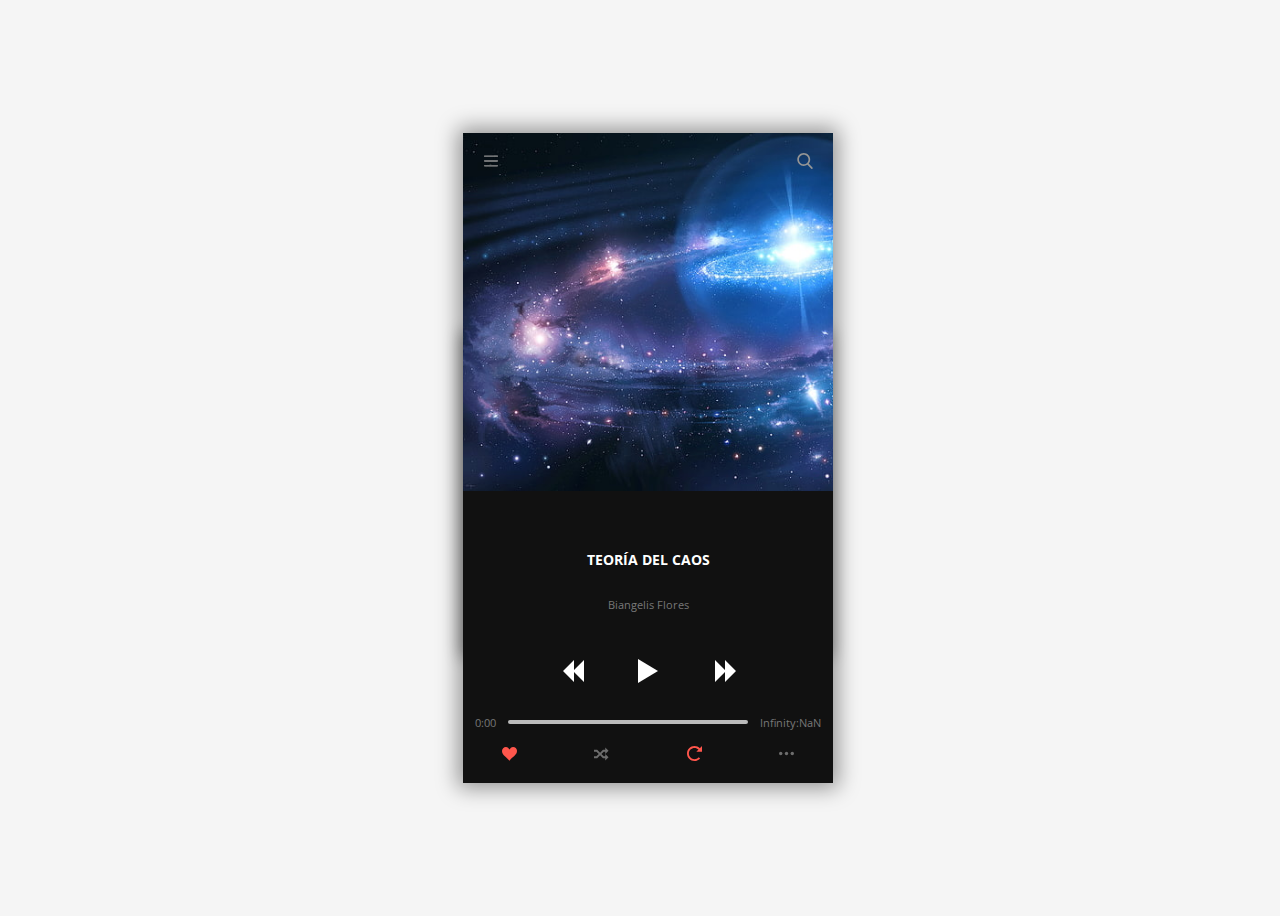
<file: leyesss.html>
<!DOCTYPE html>
<html lang="en">

<head>
    <meta charset="UTF-8">
    <meta name="viewport" content="width=device-width, initial-scale=1.0">
    <meta http-equiv="X-UA-Compatible" content="ie=edge">
    <title>Las 7 Leyes del Caos</title>
    <link rel="stylesheet" href="css/styles.css">
    <link rel="amphtml" href="#">
    <meta name="theme-color" content="#f7b143">
  <meta name="viewport" content="width=device-width, initial-scale=1.0, maximum-scale=1.0">
  <link rel="icon" type="image/png" href="./democracy-kyiv-maidan-ukraine-wallpaper-preview ley del caos.jpg">

    <script src="./src/DOMGui.js"></script>
    <script src="./src/AudioPlayer.js"></script>
    <script src="./src/MultimediaPlayer.js"></script>

    <meta content="website" property="og:type">
    <meta content="Las 7 leyes del caos" property="og:title">
    <meta name="description" content="Las 7 Leyes del Caos">
    <meta content="Las 7 leyes del caos" property="og:description">

</head>
  <body>


    <div id="container">
        <div id="main">
            <audio controls></audio>
            <div id="top">
                <div class="loading">
                    <div></div>
                    <div></div>
                </div>
                <div class="menu">
                    <svg xmlns="http://www.w3.org/2000/svg" x="0px" y="0px" width="50" height="50" viewBox="0 0 172 172"
                        style=" fill:#000000;">
                        <g fill="none" fill-rule="nonzero" stroke="none" stroke-width="1" stroke-linecap="butt"
                            stroke-linejoin="miter" stroke-miterlimit="10" stroke-dasharray="" stroke-dashoffset="0"
                            font-family="none" font-weight="none" font-size="none" text-anchor="none"
                            style="mix-blend-mode: normal">
                            <path d="M0,172v-172h172v172z" fill="none"></path>
                            <g class="menu-color" fill="#ffffff">
                                <path
                                    d="M17.2,27.52c-2.48118,-0.03509 -4.78904,1.2685 -6.03987,3.41161c-1.25083,2.1431 -1.25083,4.79369 0,6.93679c1.25083,2.1431 3.55869,3.4467 6.03987,3.41161h137.6c2.48118,0.03509 4.78904,-1.2685 6.03987,-3.41161c1.25083,-2.1431 1.25083,-4.79369 0,-6.93679c-1.25083,-2.1431 -3.55869,-3.4467 -6.03987,-3.41161zM17.2,79.12c-2.48118,-0.03509 -4.78904,1.2685 -6.03987,3.41161c-1.25083,2.1431 -1.25083,4.79369 0,6.93679c1.25083,2.1431 3.55869,3.4467 6.03987,3.41161h137.6c2.48118,0.03509 4.78904,-1.2685 6.03987,-3.41161c1.25083,-2.1431 1.25083,-4.79369 0,-6.93679c-1.25083,-2.1431 -3.55869,-3.4467 -6.03987,-3.41161zM17.2,130.72c-2.48118,-0.03509 -4.78904,1.2685 -6.03987,3.41161c-1.25083,2.1431 -1.25083,4.79369 0,6.93679c1.25083,2.1431 3.55869,3.4467 6.03987,3.41161h137.6c2.48118,0.03509 4.78904,-1.2685 6.03987,-3.41161c1.25083,-2.1431 1.25083,-4.79369 0,-6.93679c-1.25083,-2.1431 -3.55869,-3.4467 -6.03987,-3.41161z">
                                </path>
                            </g>
                        </g>
                    </svg>
                </div>
                <div class="search">
                    <svg xmlns="http://www.w3.org/2000/svg" xmlns:xlink="http://www.w3.org/1999/xlink" version="1.1"
                        id="Capa_1" x="0px" y="0px" viewBox="0 0 56.966 56.966"
                        style="enable-background:new 0 0 56.966 56.966;" xml:space="preserve" width="512px"
                        height="512px" class="">
                        <g>
                            <path class="search-color"
                                d="M55.146,51.887L41.588,37.786c3.486-4.144,5.396-9.358,5.396-14.786c0-12.682-10.318-23-23-23s-23,10.318-23,23  s10.318,23,23,23c4.761,0,9.298-1.436,13.177-4.162l13.661,14.208c0.571,0.593,1.339,0.92,2.162,0.92  c0.779,0,1.518-0.297,2.079-0.837C56.255,54.982,56.293,53.08,55.146,51.887z M23.984,6c9.374,0,17,7.626,17,17s-7.626,17-17,17  s-17-7.626-17-17S14.61,6,23.984,6z"
                                data-original="#000000" class="active-path" data-old_color="#000000" fill="#B6B6B6" />
                        </g>
                    </svg>
                </div>
            </div>
            <div id="bottom">
                <div id="repro">
                    <div id="song">
                        <h1 id="title"></h1>
                        <h5><span id="artist"></span></h5>
                    </div>
                    <div id="controls">
                        <svg id="back" version="1.1" xmlns="http://www.w3.org/2000/svg"
                            xmlns:xlink="http://www.w3.org/1999/xlink" viewBox="0 0 16 16">
                            <path class="back" fill="#ffffff" d="M9 2.5v5l5-5v11l-5-5v5l-5.5-5.5z"></path>
                        </svg>
                        <svg id="btn-repro" class="btn-play" src="assets/audios/StressedOut.mp3" version="1.1"
                            xmlns="http://www.w3.org/2000/svg" xmlns:xlink="http://www.w3.org/1999/xlink"
                            viewBox="0 0 16 16">
                            <path class="play" fill="#ffffff" d="M3 2l10 6-10 6z"></path>
                        </svg>
                        <svg id="next" version="1.1" xmlns="http://www.w3.org/2000/svg"
                            xmlns:xlink="http://www.w3.org/1999/xlink" viewBox="0 0 16 16">
                            <path class="next" fill="#ffffff" d="M8 13.5v-5l-5 5v-11l5 5v-5l5.5 5.5z"></path>
                        </svg>
                    </div>
                    <div id="progressContainer">
                        <div class="currentTime">0:00</div>
                        <div class="progressBar">
                            <div class="fillProgress"></div>
                        </div>
                        <div class="totalTime"></div>
                    </div>
                </div>
                <footer>
                    <svg id="cora" version="1.1" xmlns="http://www.w3.org/2000/svg"
                        xmlns:xlink="http://www.w3.org/1999/xlink" width="16" height="16" viewBox="0 0 16 16">
                        <path class="cora-color pressed"
                            d="M11.8 1c-1.682 0-3.129 1.368-3.799 2.797-0.671-1.429-2.118-2.797-3.8-2.797-2.318 0-4.2 1.882-4.2 4.2 0 4.716 4.758 5.953 8 10.616 3.065-4.634 8-6.050 8-10.616 0-2.319-1.882-4.2-4.2-4.2z">
                        </path>
                    </svg>
                    <svg id="shuffle" version="1.1" xmlns="http://www.w3.org/2000/svg"
                        xmlns:xlink="http://www.w3.org/1999/xlink" width="16" height="16" viewBox="0 0 16 16">
                        <path class="shuffle-color unpressed"
                            d="M12 11h-1.586l-2.5-2.5 2.5-2.5h1.586v2.5l3.5-3.5-3.5-3.5v2.5h-2c-0.265 0-0.52 0.105-0.707 0.293l-2.793 2.793-2.793-2.793c-0.188-0.188-0.442-0.293-0.707-0.293h-3v2h2.586l2.5 2.5-2.5 2.5h-2.586v2h3c0.265 0 0.52-0.105 0.707-0.293l2.793-2.793 2.793 2.793c0.188 0.188 0.442 0.293 0.707 0.293h2v2.5l3.5-3.5-3.5-3.5v2.5z">
                        </path>
                    </svg>
                    <svg id="repeat" version="1.1" xmlns="http://www.w3.org/2000/svg"
                        xmlns:xlink="http://www.w3.org/1999/xlink" width="16" height="16" viewBox="0 0 16 16">
                        <path class="repeat-color pressed"
                            d="M16 6h-6l2.243-2.243c-1.133-1.133-2.64-1.757-4.243-1.757s-3.109 0.624-4.243 1.757c-1.133 1.133-1.757 2.64-1.757 4.243s0.624 3.109 1.757 4.243c1.133 1.133 2.64 1.757 4.243 1.757s3.109-0.624 4.243-1.757c0.095-0.095 0.185-0.192 0.273-0.292l1.505 1.317c-1.466 1.674-3.62 2.732-6.020 2.732-4.418 0-8-3.582-8-8s3.582-8 8-8c2.209 0 4.209 0.896 5.656 2.344l2.343-2.344v6z">
                        </path>
                    </svg>
                    <svg id="dots" version="1.1" id="Capa_1" xmlns="http://www.w3.org/2000/svg"
                        xmlns:xlink="http://www.w3.org/1999/xlink" x="0px" y="0px" width="612px" height="612px"
                        viewBox="0 0 612 612" style="enable-background:new 0 0 612 612;" xml:space="preserve">
                        <g>
                            <g class="dots-color unpressed">
                                <circle cx="69.545" cy="306" r="69.545" />
                                <circle cx="306" cy="306" r="69.545" />
                                <circle cx="542.455" cy="306" r="69.545" />
                            </g>
                        </g>
                    </svg>
                </footer>
            </div>
        </div>
        <ol id="playlist" ondrop="dropFiles(event)" ondragover="allowDrop(event)">
        </ol>
    </div>

    <script src="src/App.js"></script>
</body>

</html>
</file>
<file: css/styles.css>
@import url(https://fonts.googleapis.com/css?family=Open+Sans:300,400,700);
* {
  margin: 15;
  padding: 0;
}

@keyframes lds-ripple {
  0% {
    top: 28px;
    left: 28px;
    width: 0;
    height: 0;
    opacity: 1;
  }
  100% {
    top: -1px;
    left: -1px;
    width: 58px;
    height: 58px;
    opacity: 0;
  }
}
@keyframes spin {
  from {
    transform: rotate(0deg);
  }
  to {
    transform: rotate(360deg);
  }
}
body {
  display: flex;
  align-items: center;
  justify-content: center;
  background-color: whitesmoke ;
  width: 100vw;
  height: 100vh;
}
body #container {
  width: 370px;
  height: 650px;
  position: relative;
}
body #container audio {
  position: absolute;
  height: 0;
  width: 0;
}
body #container #main {
  box-shadow: 0px 0px 20px 5px rgba(0, 0, 0, 0.4);
  width: 100%;
  height: 100%;
  position: relative;
  z-index: 2;
  transition: transform 0.4s ease-in-out;
}
body #container #main.show {
  transform: translateX(185px);
  transition: transform 0.4s ease-in-out;
}
body #container #main #top {
  position: relative;
  display: flex;
  align-items: center;
  justify-content: center;
  height: 55%;
  background: #111;
  background-size: cover;
}
body #container #main #top .loading {
  width: 50px;
  height: 50px;
  position: relative;
}
body #container #main #top .loading div {
  position: absolute;
  border: 4px solid rgba(255, 255, 255, 0.9);
  opacity: 1;
  border-radius: 50%;
  animation: lds-ripple 1.4s cubic-bezier(0, 0.2, 0.8, 1) infinite;
}
body #container #main #top .loading div:nth-child(2) {
  animation-delay: -0.5s;
}
body #container #main #top .menu {
  position: absolute;
  top: 20px;
  left: 20px;
}
body #container #main #top .menu .menu-color {
  fill: #959595;
}
body #container #main #top .menu :hover .menu-color {
  fill: #bbb;
}
body #container #main #top .menu svg {
  width: 16px;
  height: 16px;
  cursor: pointer;
}
body #container #main #top .search {
  position: absolute;
  top: 20px;
  right: 20px;
}
body #container #main #top .search .search-color {
  fill: #959595;
}
body #container #main #top .search :hover .search-color {
  fill: #bbb;
}
body #container #main #top .search svg {
  width: 16px;
  height: 16px;
  cursor: pointer;
}
body #container #main #bottom {
  position: relative;
  height: 45%;
  background-color: #111;
  display: flex;
  flex-direction: column;
  justify-content: center;
  align-items: center;
}
body #container #main #bottom #repro {
  height: auto;
  width: 100%;
  display: flex;
  flex-flow: column;
  justify-content: center;
  align-items: center;
}
body #container #main #bottom #repro #song {
  display: flex;
  flex-flow: column;
  justify-content: center;
  align-items: center;
}
body #container #main #bottom #repro #song h1 {
  text-transform: uppercase;
  width: auto;
  color: white;
  font-family: "Open Sans";
  font-size: 14px;
  font-weight: 700;
}
body #container #main #bottom #repro #song h5 {
  width: auto;
  color: #777777;
  font-family: "Open Sans";
  font-size: 11px;
  font-weight: 400;
}
body #container #main #bottom #repro #controls {
  margin: 25px 0;
  display: flex;
  height: auto;
  width: 50%;
  justify-content: space-between;
}
body #container #main #bottom #repro #controls svg {
  width: 32px;
  height: 32px;
  cursor: pointer;
}
body #container #main #bottom #repro #controls svg .back {
  fill: white;
}
body #container #main #bottom #repro #controls svg .back:hover {
  fill: #bbb;
}
body #container #main #bottom #repro #controls svg .play {
  fill: white;
}
body #container #main #bottom #repro #controls svg .play:hover {
  fill: #bbb;
}
body #container #main #bottom #repro #controls svg .next {
  fill: white;
}
body #container #main #bottom #repro #controls svg .next:hover {
  fill: #bbb;
}
body #container #main #bottom #repro #progressContainer {
  width: 100%;
  height: 20px;
  display: flex;
  justify-content: space-evenly;
  align-items: center;
}
body #container #main #bottom #repro #progressContainer .currentTime, body #container #main #bottom #repro #progressContainer .totalTime {
  width: auto;
  color: #777777;
  font-family: "Open Sans";
  font-size: 11px;
  font-weight: 400;
}
body #container #main #bottom #repro #progressContainer .progressBar {
  cursor: pointer;
  width: 65%;
  height: 4px;
  border-radius: 2px;
  background-color: #bbb;
}
body #container #main #bottom #repro #progressContainer .progressBar .fillProgress {
  width: 0%;
  height: 100%;
  background-color: #ff564c;
  border-radius: 3px;
}
body #container #main footer {
  position: absolute;
  bottom: 0px;
  height: 20%;
  width: 100%;
  display: flex;
  justify-content: space-around;
  align-items: center;
}
body #container #main footer svg {
  width: 15px;
  height: 15px;
  cursor: pointer;
}
body #container #main footer .pressed {
  fill: #ff564c;
}
body #container #main footer .unpressed {
  fill: #6d6d6d;
}
body ol#playlist {
  width: 370px;
  height: 325px;
  position: absolute;
  top: 162.5px;
  background-color: #111;
  list-style-type: none;
  transition: transform 0.4s ease-in-out, 0s box-shadow 0.05s;
  box-shadow: -2px 20px 15px rgba(0, 0, 0, 0.4);
  overflow-y: scroll;
  scroll-behavior: smooth;
}
body ol#playlist::-webkit-scrollbar-track {
  -webkit-box-shadow: inset 0 0 6px rgba(0, 0, 0, 0.3);
  background-color: #111;
}
body ol#playlist::-webkit-scrollbar {
  width: 12px;
  background-color: #111;
}
body ol#playlist::-webkit-scrollbar-thumb {
  border-radius: 10px;
  background-color: #6d6d6d;
}
body ol#playlist li {
  height: 50px;
  display: flex;
  justify-content: space-between;
  padding: 0 10px;
  align-items: center;
  width: auto;
  white-space: nowrap;
  overflow: hidden;
  text-overflow: ellipsis;
}
body ol#playlist li:hover {
  cursor: pointer;
}
body ol#playlist li.playing {
  background-color: #000;
}
body ol#playlist li.playing source, body ol#playlist li.playing span {
  color: #ff564c;
}
body ol#playlist li source {
  text-decoration: none;
  color: black;
  width: 300px;
  white-space: nowrap;
  overflow: hidden;
  text-overflow: ellipsis;
  width: auto;
  color: white;
}
body ol#playlist li span {
  color: white;
  font-family: "Open Sans";
  font-size: 14px;
  font-weight: 700;
}
body ol#playlist li .title {
  text-transform: uppercase;
}
body ol#playlist.show {
  transform: translateX(-185px);
  transition: transform 0.4s ease-in-out, 0s box-shadow 0.05s;
}
body ol#playlist .popup {
  position: absolute;
  border-radius: 5px;
  top: 50%;
  padding: 10px 0;
  height: auto;
  background: linear-gradient(to top right, #ff3301, #ff0101);
  max-width: 100%;
  min-width: 100%;
  color: white;
  font-family: "Open Sans";
  font-size: 18px;
  font-weight: bold;
  text-align: center;
}

@media (max-width: 375px) {
  body {
    padding: 0;
  }
  body #container {
    width: 100vw;
    height: 100vh;
  }
  body #container #bottom #repro #song h1 {
    font-size: 16px;
  }
  body #container #bottom #repro #song h5 {
    font-size: 12px;
  }
}
#newAudio {
  position: initial;
  width: 50px;
  height: 50px;
}

@media (min-width: 376px) {
  #cora:hover .cora-color {
    fill: #bbb;
  }

  #shuffle:hover .shuffle-color {
    fill: #bbb;
  }

  #repeat:hover .repeat-color {
    fill: #bbb;
  }

  #dots:hover .dots-color {
    fill: #bbb;
  }
}
.center{
margin: 10%;
}
/*# sourceMappingURL=styles.css.map */
</file>
